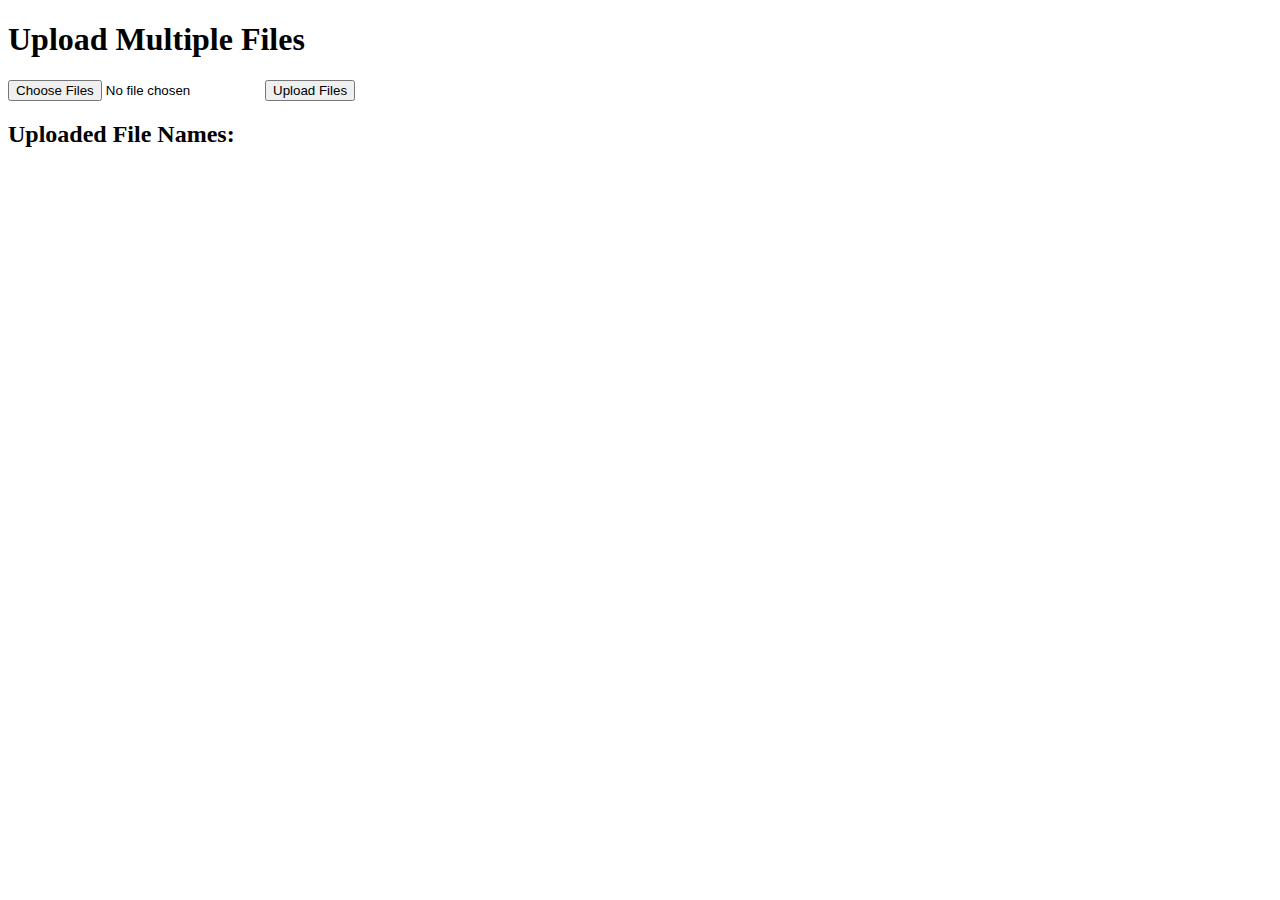
<file: file.html>
<!DOCTYPE html>
<html lang="en">
<head>
    <meta charset="UTF-8">
    <meta name="viewport" content="width=device-width, initial-scale=1.0">
    <title>Upload Multiple Files</title>
</head>
<body>
    <h1>Upload Multiple Files</h1>
    <form id="uploadForm">
        <input type="file" id="fileInput" multiple>
        <button type="submit">Upload Files</button>
    </form>

    <h2>Uploaded File Names:</h2>
    <ul id="fileNames"></ul>

    <script>
        document.getElementById('uploadForm').addEventListener('submit', function(event) {
            event.preventDefault();

            const fileInput = document.getElementById('fileInput');
            const files = fileInput.files;
            const fileNames = [];

            for (let i = 0; i < files.length; i++) {
                fileNames.push(files[i].name);
            }
            console.log(fileNames)

            const fileList = document.getElementById('fileNames');
            fileList.innerHTML = ''; // Clear the list

            fileNames.forEach(function(name) {
                const li = document.createElement('li');
                li.textContent = name;
                fileList.appendChild(li);
            });

            // If you want to handle the file upload, you can send the files via AJAX to the server here
        });
    </script>
</body>
</html>
</file>
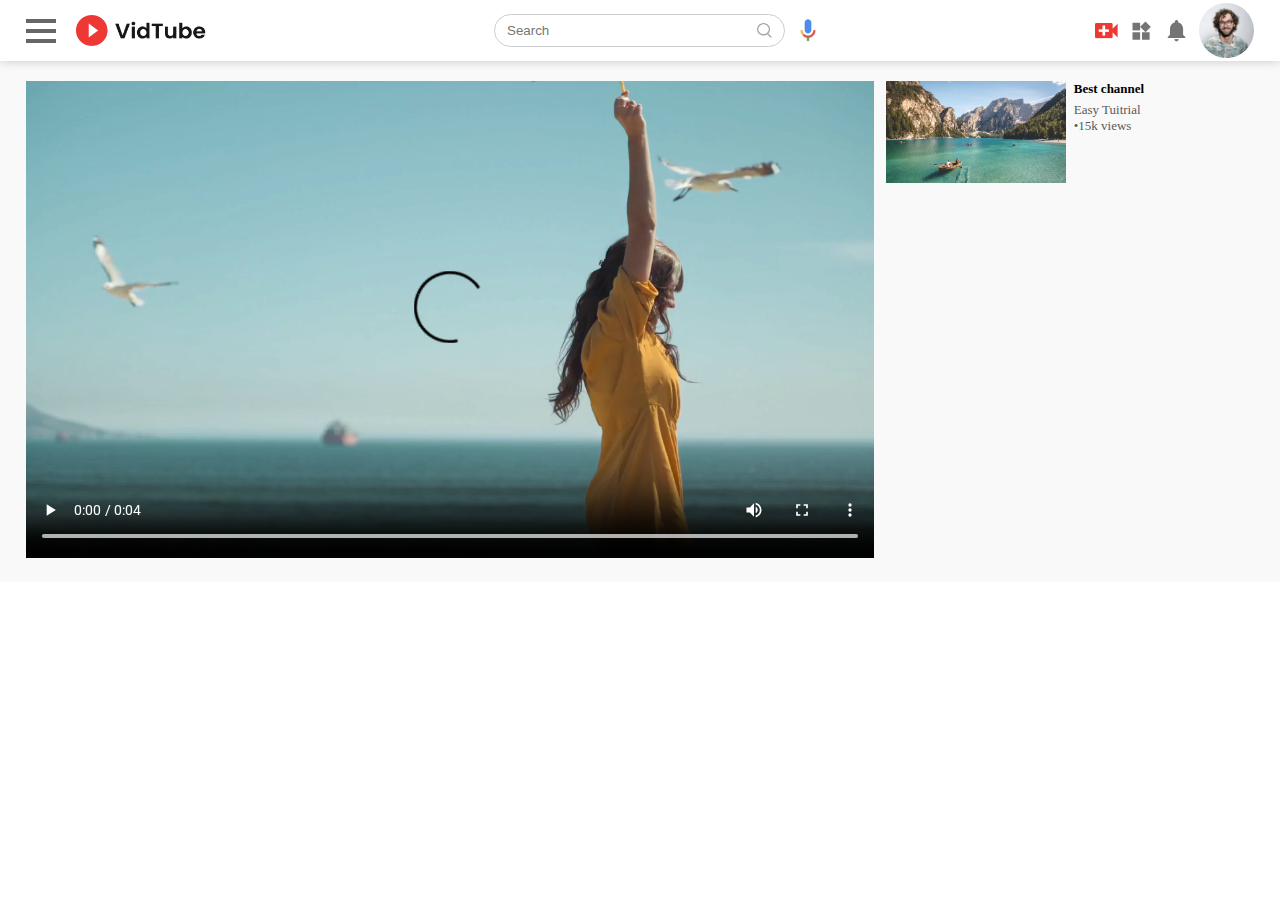
<file: play-video.html>
<!DOCTYPE html>
<html lang="en">
<head>
    <meta charset="UTF-8">
    <meta http-equiv="X-UA-Compatible" content="IE=edge">
    <meta name="viewport" content="width=device-width, initial-scale=1.0">
    <link rel="stylesheet" href="style.css">
    <link rel="stylesheet" href="play-video.css">
    <link rel="stylesheet" href="responsive.css">
    <title>Document</title>
</head>
<body>
    <nav class="flex-div">
        <div class="nav-left flex-div">
            <div class="menu-icon" onclick="myFunction(this)">
                <div class="bar1"></div>
                <div class="bar2"></div>
                <div class="bar3"></div>
              </div>
            <img src="image/logo.png" alt="" class="logo">
        </div>
        <div class="nav-middle flex-div">
            <div class="search-box flex-div">
                <input type="text" placeholder="Search">
                <img src="image/search.png" alt="">    
            </div>
            <img src="image/voice-search.png" alt="" class="mic-icon">
            
        </div>
        <div class="nav-right flex-div">
            <img src="image/upload.png" alt="">
            <img src="image/more.png" alt="">
            <img src="image/notification.png" alt="">
            <img src="image/Jack.png" alt="" class="user-icon">
        </div>
        
    </nav>
    <div class="container play-container">
        <div class="row">
            <div class="play-video">
                <video controls autoplay>
                    <source src="image/video.mp4">
                </video>
            </div>
            <div class="right-sidebar">
                <div class="side-video-list">
                    <a href="" class="small-thumbnail"><img src="image/thumbnail1.png" alt=""></a>
                    <div class="vid-info">
                        <a href="">Best channel</a>
                        <p>Easy Tuitrial</p>
                        <p>&bull;15k views</p>
                    </div>
                </div>

            </div>
        </div>
    </div>
</body>
</html>
</file>
<file: style.css>
@import url('https://fonts.googleapis.com/css2?family=Roboto&display=swap');
*{
    margin:0;
    padding:0;
    box-sizing:border-box;
    

}
a{
    text-decoration:none;
    color:#5a5a5a;
}
img{
    cursor:pointer;
    
}
.flex-div{
    display:flex;
    align-items:center
}
nav{
    padding:3px 2%;
    justify-content:space-between;
    box-shadow:0 0 10px rgba(0,0,0,0.2);
    background:#fff;
    position:sticky;
    top:0;
    z-index: 10;
}
.nav-right img{
    width:25px;
    margin-right:10px;

}
.nav-right .user-icon{
    width:55px;
    border-radius: 50%;
    margin-right:0;

}
.nav-left .menu-icon{
    width:25px;
    margin-right:25px;
    display: inline-block;
    cursor: pointer;

}
.nav-left .bar1, .bar2, .bar3 {
    width: 30px;
    height: 4px;
    background-color: #333;
    margin: 6px 0;
    transition: 0.4s;
    opacity: 75%;
}



.nav-left .logo{
    width:130px;
}
.nav-middle .mic-icon{
    width:16px;
}
.nav-middle .search-box{
    border:1px solid #ccc;
    margin-right: 15px;
    margin-left:10px;
    padding: 8px 12px;
    border-radius: 25px;
}
.nav-middle .search-box input{
    width:250px;
    border:0;
    outline:0;
    background: transparent;
    
}
.nav-middle .search-box img{
    width:15px;
}

hr{
    opacity:20%;
}

/*----------------sidebar-----------------*/

.sidebar-first{
    background:#fff;
    width:220px;
    height:100vh;
    position:fixed;
    overflow:auto;
    top:0;
    padding-left: 2%;
    padding-top:px;
    box-shadow:2px 0 2px rgba(0, 0, 0, 0.2);
    display:block;
    transition: 0.5s;


}

.sidebar-first span{
    padding:5px 2%;
    justify-content:space-between;
    background:#fff;
    position:static;
    padding-top:13px;
    padding-bottom:12px;
    z-index: 10;
    
}
.sidebar-first .sortcut-links a img{
    width:20px;
    margin-right:20px
}
.sidebar-first .sortcut-links a{
    display:flex;
    align-items: center;
    margin-bottom:20px;
    width:fit-content;
    flex-wrap:warp;
}
.sidebar-first .sortcut-links a:first-child{
    color:#ed3833

}
.sidebar-first .sortcut-links a:nth-child(5){
    margin-top:20px;

}
.sidebar-first .subscribed-list h3{
    font-size:13px;
    margin:20px 0;

}
.sidebar-first .subscribed-list a{
    display: flex;
    align-items: center;
    margin-bottom: 20px;
    width:fit-content;
    flex-wrap: wrap;
}
.sidebar-first .subscribed-list a img{
    width:25px;
    border-radius: 50%;
    margin-right:15px;
}
.a{
    
    margin-bottom: 10px;

}





/*--------main------*/
.container{
    background:#f9f9f9;
    padding-left:16.5%;
    padding-right:2%;
    padding-top:20px ;
    padding-bottom:20px ;
}

.banner{
    width:100%
}
.banner img{
    width:100%;
    border-radius: 2px;
}
.list-container{
    display:grid;
    grid-template-columns: repeat(auto-fit,minmax(250px,1fr));
    grid-column-gap: 16px;
    grid-row-gap: 30px;
    margin-top: 15;
}
.vid-list .thumbnail{
    width:100%;
    border-radius:2px;
}
.vid-list .flex-div{
    align-items: flex-start;
    margin-top: 7px;
}
.vid-list .flex-div img{
    width:35px;
    margin-right: 10px;
    border-radius: 50%;
}
.vid-info{
    color:#5a5a5a;
    font-size:13px;
}
.vid-info a{
    color:#000;
    font-weight: 600;
    display: block;
    margin-bottom:5px
}
</file>
<file: play-video.css>
.play-container{
    padding-left: 2%;
}
.row{
    display:flex;
    justify-content: space-between;
    flex-wrap: wrap;
}
.play-video{
    flex-basis: 69%;
}
.right-sidebar{
    flex-basis: 30%;
}
.play-video video{
    width:100%;
}
.side-video-list{
    display:flex;
    justify-content:space-between;
    margin-bottom:8px
}
.side-video-list img{
    width:100%;
}
.side-video-list .small-thumbnail{
    flex-basis:49%;
}
.side-video-list .vid-info{
    flex-basis:49%;
}
</file>
<file: responsive.css>
@media screen and (max-width: 800px) {
    .nav-middle .search-box input{
        width:175px;
        border:0;
        outline:0;
        background: transparent;
        
    }
    .sidebar-first{
        display:None;
    }
    .sidebar{
        background:#fff;
        width:220px;
        height:100vh;
        position:fixed;
        top:0;
        padding-left: 2%;
        padding-top:px;
        box-shadow:2px 0 2px rgba(0, 0, 0, 0.2);
        display:block;
        transition: 0.5s;
    
    
    }
    
    .sidebar span{
        padding:5px 2%;
        justify-content:space-between;
        background:#fff;
        position:static;
        padding-top:13px;
        padding-bottom:12px;
        z-index: 10;
        
    }
    .sidebar .sortcut-links a img{
        width:20px;
        margin-right:20px;
        margin-left: 0%;
        margin-right: 10px;
    }
    .sidebar .sortcut-links a{
        display:flex;
        align-items: center;
        margin-bottom:20px;
        width:fit-content;
        flex-wrap:warp;
    }
    .sidebar .sortcut-links a:first-child{
        color:#ed3833
    
    }
    .sidebar .sortcut-links a:nth-child(5){
        margin-top:20px;
    
    }
    .sidebar .subscribed-list h3{
        font-size:13px;
        margin:20px 0;
    
    }
    .sidebar .subscribed-list a{
        display: flex;
        align-items: center;
        margin-bottom: 20px;
        width:fit-content;
        flex-wrap: wrap;
    }
    .sidebar .subscribed-list a img{
        width:25px;
        border-radius: 50%;
        margin-right:15px;
    }
    .a{
        
        margin-bottom: 10px;
    
    }
    .sidebar-first hr,.hide{
        display:block;
    
    }
    
    
    
    
    
    /*--------main------*/
    .container{
        background:#f9f9f9;
        padding-left:2%;
        padding-right:2%;
        padding-top:20px ;
        padding-bottom:20px ;
    }
    
    .banner{
        width:100%
    }
    .banner img{
        width:100%;
        border-radius: 2px;
    }
    .list-container{
        display:grid;
        grid-template-columns: repeat(auto-fit,minmax(250px,1fr));
        grid-column-gap: 16px;
        grid-row-gap: 30px;
        margin-top: 15;
    }
    .vid-list .thumbnail{
        width:100%;
        border-radius:2px;
    }
    .vid-list .flex-div{
        align-items: flex-start;
        margin-top: 7px;
    }
    .vid-list .flex-div img{
        width:35px;
        margin-right: 10px;
        border-radius: 50%;
    }
    .vid-info{
        color:#5a5a5a;
        font-size:13px;
    }
    .vid-info a{
        color:#000;
        font-weight: 600;
        display: block;
        margin-bottom:5px
    }
    .nav-middle .search-box{
        border:1px solid #ccc;
        margin-right: 12px;
        margin-left:10px;
        padding: 8px 12px;
        border-radius: 25px;
    }
}
@media screen and (max-width: 700px) {
    .nav-middle .search-box input{
        width:120px;
        border:0;
        outline:0;
        background: transparent;
        
    }
    .nav-middle .search-box{
        border:1px solid #ccc;
        margin-right: 10px;
        margin-left:10px;
        padding: 8px 12px;
        border-radius: 25px;
    }
}
@media screen and (max-width: 600px) {
    .nav-middle .search-box input{
        width:70px;
        border:0;
        outline:0;
        background: transparent;
        
        
    }
    .nav-middle .search-box{
        border:1px solid #ccc;
        margin-right: 8px;
        margin-left:10px;
        padding: 8px 12px;
        border-radius: 25px;
    }
}
</file>
